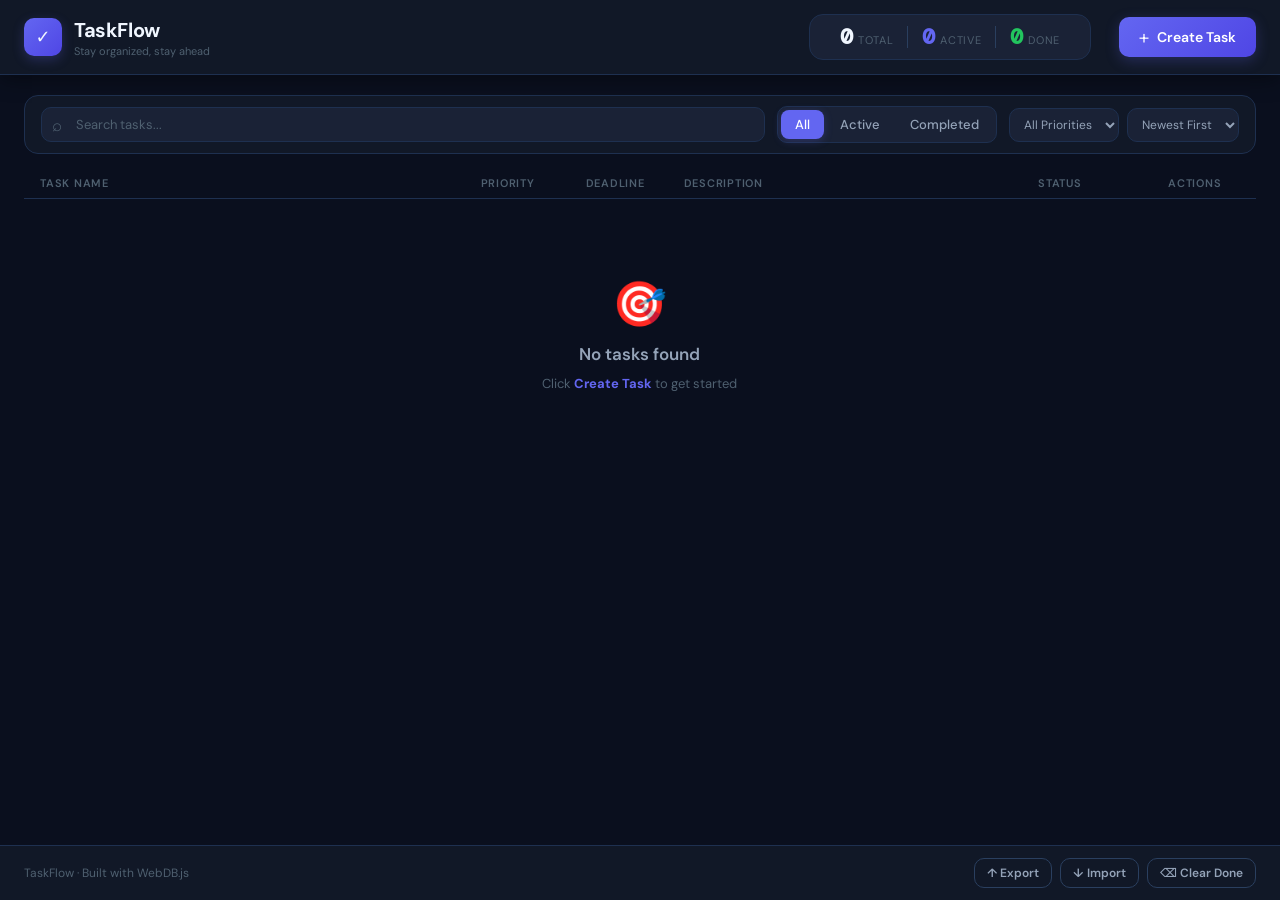
<file: index.html>
<!DOCTYPE html>
<html lang="en">
<head>
    <meta charset="UTF-8">
    <meta name="viewport" content="width=device-width, initial-scale=1.0">
    <meta name="description" content="TaskFlow - Modern TODO App">
    <title>TaskFlow</title>
    <link rel="preconnect" href="https://fonts.googleapis.com">
    <link href="https://fonts.googleapis.com/css2?family=DM+Sans:wght@300;400;500;600;700&family=DM+Mono:wght@400;500&display=swap" rel="stylesheet">
    <link rel="stylesheet" href="todo.css">
</head>
<body>

    <!-- ===================== HEADER ===================== -->
    <header class="header">
        <div class="header-inner">
            <div class="brand">
                <div class="brand-icon">✓</div>
                <div>
                    <h1 class="brand-name">TaskFlow</h1>
                    <p class="brand-sub">Stay organized, stay ahead</p>
                </div>
            </div>

            <div class="header-stats">
                <div class="stat-pill">
                    <span class="stat-num" id="totalTodos">0</span>
                    <span class="stat-lbl">Total</span>
                </div>
                <div class="stat-divider"></div>
                <div class="stat-pill">
                    <span class="stat-num accent-blue" id="activeTodos">0</span>
                    <span class="stat-lbl">Active</span>
                </div>
                <div class="stat-divider"></div>
                <div class="stat-pill">
                    <span class="stat-num accent-green" id="completedTodos">0</span>
                    <span class="stat-lbl">Done</span>
                </div>
            </div>

            <button class="btn-create" onclick="app.openCreateModal()">
                <span class="btn-create-icon">+</span>
                Create Task
            </button>
        </div>
    </header>

    <!-- ===================== MAIN ===================== -->
    <main class="main">

        <!-- Filter Bar -->
        <div class="filter-bar">
            <div class="search-wrap">
                <span class="search-icon">⌕</span>
                <input
                    type="text"
                    id="searchInput"
                    placeholder="Search tasks..."
                    class="search-input"
                    oninput="app.filterTodos()"
                >
            </div>

            <div class="filter-tabs">
                <button class="filter-tab active" data-filter="all" onclick="app.filterByStatus('all', this)">All</button>
                <button class="filter-tab" data-filter="active" onclick="app.filterByStatus('active', this)">Active</button>
                <button class="filter-tab" data-filter="completed" onclick="app.filterByStatus('completed', this)">Completed</button>
            </div>

            <div class="filter-selects">
                <select id="priorityFilter" class="filter-select" onchange="app.filterTodos()">
                    <option value="">All Priorities</option>
                    <option value="high">High</option>
                    <option value="medium">Medium</option>
                    <option value="low">Low</option>
                </select>
                <select id="sortSelect" class="filter-select" onchange="app.sortTodos(this.value)">
                    <option value="created">Newest First</option>
                    <option value="date">By Deadline</option>
                    <option value="priority">By Priority</option>
                    <option value="name">By Name</option>
                </select>
            </div>
        </div>

        <!-- Task Table -->
        <div class="task-table-wrap">
            <!-- Column Headers -->
            <div class="task-header-row">
                <div class="col-name">Task Name</div>
                <div class="col-priority">Priority</div>
                <div class="col-deadline">Deadline</div>
                <div class="col-desc">Description</div>
                <div class="col-status">Status</div>
                <div class="col-actions">Actions</div>
            </div>

            <!-- Task Rows -->
            <div id="todosList" class="task-list">
                <div class="empty-state">
                    <div class="empty-icon">🎯</div>
                    <h3>No tasks yet</h3>
                    <p>Click <strong>Create Task</strong> to get started</p>
                </div>
            </div>
        </div>

    </main>

    <!-- ===================== TASK MODAL ===================== -->
    <div id="modalOverlay" class="modal-overlay" onclick="app.closeModal()"></div>

    <div id="taskModal" class="modal">
        <div class="modal-header">
            <h2 id="modalHeading">✨ New Task</h2>
            <button class="modal-close-btn" onclick="app.closeModal()">×</button>
        </div>
        <div class="modal-body">
            <div class="form-group">
                <label class="form-label">Title <span class="required">*</span></label>
                <input type="text" id="modalTitleInput" class="form-input" placeholder="What needs to be done?">
            </div>
            <div class="form-group">
                <label class="form-label">Description</label>
                <textarea id="modalDesc" class="form-input form-textarea" rows="3" placeholder="Add more details..."></textarea>
            </div>
            <div class="form-row">
                <div class="form-group flex-1">
                    <label class="form-label">Due Date</label>
                    <input type="date" id="modalDueDate" class="form-input">
                </div>
                <div class="form-group flex-1">
                    <label class="form-label">Priority</label>
                    <select id="modalPriority" class="form-input">
                        <option value="low">🟢 Low</option>
                        <option value="medium" selected>🟡 Medium</option>
                        <option value="high">🔴 High</option>
                    </select>
                </div>
            </div>
            <div class="form-row">
                <div class="form-group flex-1">
                    <label class="form-label">Category</label>
                    <input type="text" id="modalCategory" class="form-input" placeholder="Work, Personal, etc.">
                </div>
                <div class="form-group flex-1">
                    <label class="form-label">Status</label>
                    <select id="modalStatus" class="form-input">
                        <option value="pending">⏳ Pending</option>
                        <option value="completed">✅ Completed</option>
                        <option value="extended">📅 Extended Deadline</option>
                    </select>
                </div>
            </div>
        </div>
        <div class="modal-footer">
            <button class="btn btn-ghost" onclick="app.closeModal()">Cancel</button>
            <button class="btn btn-save" onclick="app.saveModal()">
                <span id="modalSaveBtnText">➕ Create Task</span>
            </button>
        </div>
    </div>

    <!-- ===================== INLINE DROPDOWN ===================== -->
    <div id="inlineDropdown" class="inline-dropdown"></div>

    <!-- ===================== FOOTER ===================== -->
    <footer class="footer">
        <div class="footer-inner">
            <p class="footer-copy">TaskFlow · Built with WebDB.js</p>
            <div class="footer-actions">
                <button class="btn btn-ghost btn-sm" onclick="app.exportData()">↑ Export</button>
                <button class="btn btn-ghost btn-sm" onclick="document.getElementById('importFile').click()">↓ Import</button>
                <input type="file" id="importFile" accept=".json" style="display:none;" onchange="app.importData(event)">
                <button class="btn btn-ghost btn-sm danger" onclick="app.clearCompleted()">⌫ Clear Done</button>
            </div>
        </div>
    </footer>

    <script src="webdb.js"></script>
    <script src="todo.js"></script>
</body>
</html>
</file>
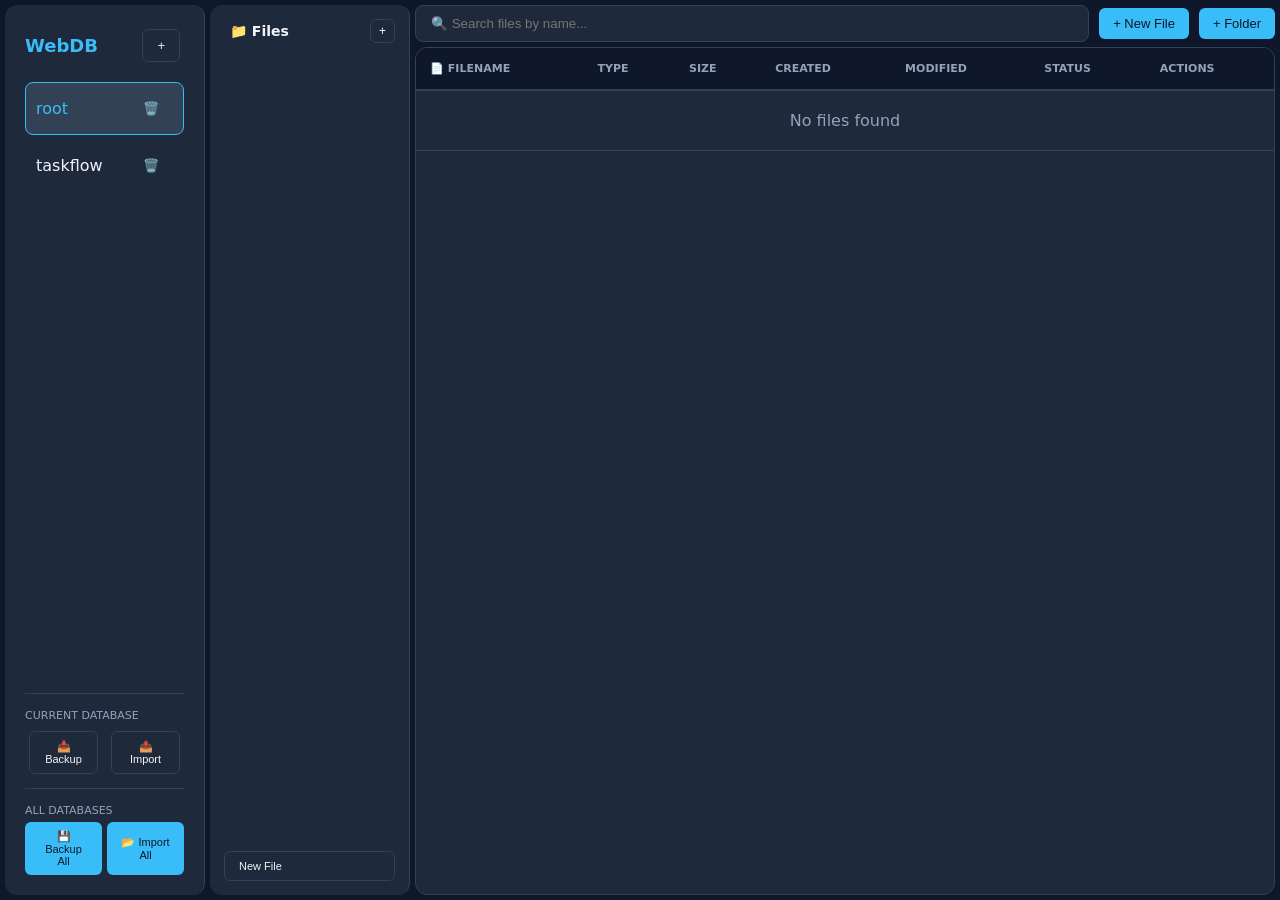
<file: webdb.html>
<!DOCTYPE html>
<html lang="en">
<head>
    <meta charset="UTF-8">
    <meta name="viewport" content="width=device-width, initial-scale=1.0">
    <meta name="description" content="WebDB Manager Pro - IndexedDB Management Tool">
    <title>WebDB Manager Pro</title>
    
    <!-- External Stylesheet -->
    <link rel="stylesheet" href="webdb.css">
</head>
<body>

    <!-- ========================================= -->
    <!-- SIDEBAR 1: DATABASE LIST -->
    <!-- ========================================= -->
    <div id="sidebar">
        <div class="sidebar-header">
            <h3>WebDB</h3>
            <button class="btn btn-outline" onclick="createNewDB()" title="Create new database">+</button>
        </div>
        <div id="db-list"></div>
        
        <!-- Single Database Backup -->
        <div style="border-top: 1px solid var(--border); padding-top: 10px; margin-top: 10px;">
            <p style="margin: 5px 0; font-size: 11px; color: var(--text-muted); text-transform: uppercase;">Current Database</p>
            <div style="display: flex; gap: 5px; flex-wrap: wrap;">
                <button class="btn btn-outline" style="flex:1; font-size: 11px;" onclick="handleDBExport()" title="Backup current database">📥 Backup</button>
                <button class="btn btn-outline" style="flex:1; font-size: 11px;" onclick="document.getElementById('importFile').click()" title="Restore single database">📤 Import</button>
                <input type="file" id="importFile" accept=".json" style="display:none;">
            </div>
        </div>
        
        <!-- All Databases Backup -->
        <div style="border-top: 1px solid var(--border); padding-top: 10px; margin-top: 10px;">
            <p style="margin: 5px 0; font-size: 11px; color: var(--text-muted); text-transform: uppercase;">All Databases</p>
            <div style="display: flex; gap: 5px; flex-wrap: wrap;">
                <button class="btn btn-primary" style="flex:1; font-size: 11px;" onclick="handleAllDBsExport()" title="Backup all databases to one file">💾 Backup All</button>
                <button class="btn btn-primary" style="flex:1; font-size: 11px;" onclick="document.getElementById('importAllFile').click()" title="Restore all databases from backup">📂 Import All</button>
                <input type="file" id="importAllFile" accept=".json" style="display:none;" onchange="handleAllDBsImport(event)">
            </div>
        </div>
    </div>

    <!-- ========================================= -->
    <!-- SIDEBAR 2: DIRECTORY/TREE VIEW -->
    <!-- ========================================= -->
    <div id="sidebar2">
        <div class="sidebar-header2">
            <h3 style="margin: 0; font-size: 14px;">📁 Files</h3>
            <button class="btn btn-outline" style="padding: 4px 8px; font-size: 12px;" onclick="createFolder()">+</button>
        </div>
        <div id="dir-list">
            <div id="tree"></div>
        </div>
        <div style="display: flex; gap: 5px; margin-top: 5px;">
            <button class="btn btn-outline" style="flex:1; font-size: 11px;" onclick="createNewFile()">New File</button>
        </div>
    </div>

    <!-- ========================================= -->
    <!-- MAIN CONTENT AREA -->
    <!-- ========================================= -->
    <div id="main">
        <!-- Toolbar -->
        <div class="toolbar">
            <input type="text" id="search-input" placeholder="🔍 Search files by name...">
            <button class="btn btn-primary" onclick="createNewFile()">+ New File</button>
            <button class="btn btn-primary" onclick="createFolder()">+ Folder</button>
        </div>

        <!-- File Table Container -->
        <div class="table-container">
            <table>
                <thead>
                    <tr>
                        <th>📄 Filename</th>
                        <th>Type</th>
                        <th>Size</th>
                        <th>Created</th>
                        <th>Modified</th>
                        <th>Status</th>
                        <th>Actions</th>
                    </tr>
                </thead>
                <tbody id="file-table">
                    <tr>
                        <td colspan="7" style="text-align: center; color: var(--text-muted); padding: 40px;">
                            Select a database to view files
                        </td>
                    </tr>
                </tbody>
            </table>
        </div>
    </div>

    <!-- ========================================= -->
    <!-- CONTEXT MENU -->
    <!-- ========================================= -->
    <div id="menu" class="context-menu"></div>

    <!-- ========================================= -->
    <!-- EDITOR MODAL -->
    <!-- ========================================= -->
    <div id="modal-overlay" class="overlay"></div>
    <div id="edit-modal" class="modal">
        <div class="modal-header">
            <h2 id="modal-title">Edit File</h2>
            <button class="btn btn-outline" onclick="closeModal()" title="Close editor">✕</button>
        </div>
        <div class="modal-body">
            <textarea 
                id="modal-content" 
                placeholder="File content goes here..."
                spellcheck="false">
            </textarea>
        </div>
        <div class="modal-footer">
            <span id="change-indicator">● Unsaved changes</span>
            <button class="btn btn-outline" onclick="closeModal()">Cancel</button>
            <button class="btn btn-primary" id="save-file-btn" onclick="handleSave()">💾 Save</button>
        </div>
    </div>

    <!-- ========================================= -->
    <!-- SCRIPTS -->
    <!-- ========================================= -->
    <script src="webdb.js"></script>

</body>
</html>
</file>
<file: todo.css>
/* =========================================
   TaskFlow — Redesigned Stylesheet
   DM Sans · Dark · Row-based layout
   ========================================= */

/* ===== TOKENS ===== */
:root {
    --indigo:        #6366f1;
    --indigo-dark:   #4f46e5;
    --indigo-dim:    rgba(99,102,241,.12);
    --indigo-glow:   rgba(99,102,241,.25);

    --green:         #22c55e;
    --green-dim:     rgba(34,197,94,.12);
    --amber:         #f59e0b;
    --amber-dim:     rgba(245,158,11,.12);
    --red:           #ef4444;
    --red-dim:       rgba(239,68,68,.12);
    --sky:           #38bdf8;
    --sky-dim:       rgba(56,189,248,.12);

    --bg0:   #0a0f1e;   /* page bg */
    --bg1:   #111827;   /* card / header */
    --bg2:   #1a2236;   /* elevated surfaces */
    --bg3:   #1f2d45;   /* hover / input bg */

    --border:  #1e3050;
    --border2: #2a3f5f;

    --text1:  #f0f6ff;
    --text2:  #94a3b8;
    --text3:  #4f6070;

    --radius-sm:  6px;
    --radius-md:  10px;
    --radius-lg:  14px;
    --radius-xl:  20px;

    --font-sans: 'DM Sans', 'Segoe UI', system-ui, sans-serif;
    --font-mono: 'DM Mono', monospace;

    --shadow-sm:  0 2px 8px rgba(0,0,0,.4);
    --shadow-md:  0 8px 24px rgba(0,0,0,.5);
    --shadow-lg:  0 20px 60px rgba(0,0,0,.6);
}

/* ===== RESET ===== */
*, *::before, *::after { box-sizing: border-box; margin: 0; padding: 0; }
html, body { height: 100%; }

body {
    font-family: var(--font-sans);
    background: var(--bg0);
    color: var(--text1);
    display: flex;
    flex-direction: column;
    min-height: 100vh;
    font-size: 14px;
    -webkit-font-smoothing: antialiased;
}

/* ===== HEADER ===== */
.header {
    background: var(--bg1);
    border-bottom: 1px solid var(--border);
    position: sticky;
    top: 0;
    z-index: 100;
    box-shadow: 0 4px 20px rgba(0,0,0,.4);
}

.header-inner {
    max-width: 1400px;
    margin: 0 auto;
    padding: 14px 24px;
    display: flex;
    align-items: center;
    gap: 28px;
}

/* Brand */
.brand {
    display: flex;
    align-items: center;
    gap: 12px;
    flex-shrink: 0;
}

.brand-icon {
    width: 38px;
    height: 38px;
    background: linear-gradient(135deg, var(--indigo), var(--indigo-dark));
    border-radius: var(--radius-md);
    display: flex;
    align-items: center;
    justify-content: center;
    font-size: 18px;
    font-weight: 700;
    box-shadow: 0 4px 12px var(--indigo-glow);
}

.brand-name {
    font-size: 20px;
    font-weight: 700;
    letter-spacing: -.4px;
    color: var(--text1);
}

.brand-sub {
    font-size: 11px;
    color: var(--text3);
    margin-top: 1px;
}

/* Stats */
.header-stats {
    display: flex;
    align-items: center;
    gap: 0;
    background: var(--bg2);
    border: 1px solid var(--border);
    border-radius: var(--radius-lg);
    padding: 0 16px;
    height: 46px;
    margin-left: auto;
}

.stat-pill {
    display: flex;
    align-items: baseline;
    gap: 5px;
    padding: 0 14px;
}

.stat-num {
    font-size: 22px;
    font-weight: 700;
    font-variant-numeric: tabular-nums;
    color: var(--text1);
    font-family: var(--font-mono);
    line-height: 1;
}

.stat-num.accent-blue  { color: var(--indigo); }
.stat-num.accent-green { color: var(--green); }

.stat-lbl {
    font-size: 11px;
    text-transform: uppercase;
    letter-spacing: .06em;
    color: var(--text3);
}

.stat-divider {
    width: 1px;
    height: 22px;
    background: var(--border2);
}

/* Create button */
.btn-create {
    display: flex;
    align-items: center;
    gap: 8px;
    padding: 10px 20px;
    background: linear-gradient(135deg, var(--indigo), var(--indigo-dark));
    color: #fff;
    border: none;
    border-radius: var(--radius-md);
    font-family: var(--font-sans);
    font-size: 14px;
    font-weight: 600;
    cursor: pointer;
    transition: all .2s;
    white-space: nowrap;
    flex-shrink: 0;
    box-shadow: 0 4px 14px var(--indigo-glow);
}

.btn-create:hover {
    transform: translateY(-1px);
    box-shadow: 0 6px 20px var(--indigo-glow);
    background: linear-gradient(135deg, #7577f3, var(--indigo));
}

.btn-create-icon {
    font-size: 20px;
    line-height: 1;
    font-weight: 300;
}

/* ===== MAIN ===== */
.main {
    flex: 1;
    max-width: 1400px;
    width: 100%;
    margin: 0 auto;
    padding: 20px 24px;
    display: flex;
    flex-direction: column;
    gap: 14px;
}

/* ===== FILTER BAR ===== */
.filter-bar {
    display: flex;
    align-items: center;
    gap: 12px;
    background: var(--bg1);
    border: 1px solid var(--border);
    border-radius: var(--radius-lg);
    padding: 10px 16px;
    flex-wrap: wrap;
}

.search-wrap {
    position: relative;
    flex: 1;
    min-width: 180px;
}

.search-icon {
    position: absolute;
    left: 11px;
    top: 50%;
    transform: translateY(-50%);
    color: var(--text3);
    font-size: 17px;
    pointer-events: none;
}

.search-input {
    width: 100%;
    background: var(--bg2);
    border: 1px solid var(--border);
    color: var(--text1);
    padding: 8px 12px 8px 34px;
    border-radius: var(--radius-md);
    font-family: var(--font-sans);
    font-size: 13px;
    transition: border-color .2s;
}

.search-input:focus {
    outline: none;
    border-color: var(--indigo);
    background: var(--bg3);
}

.search-input::placeholder { color: var(--text3); }

/* Filter tabs */
.filter-tabs {
    display: flex;
    background: var(--bg2);
    border: 1px solid var(--border);
    border-radius: var(--radius-md);
    padding: 3px;
    gap: 2px;
    flex-shrink: 0;
}

.filter-tab {
    padding: 6px 14px;
    border: none;
    background: transparent;
    color: var(--text2);
    border-radius: calc(var(--radius-md) - 2px);
    font-family: var(--font-sans);
    font-size: 13px;
    font-weight: 500;
    cursor: pointer;
    transition: all .15s;
    white-space: nowrap;
}

.filter-tab:hover { color: var(--text1); }

.filter-tab.active {
    background: var(--indigo);
    color: #fff;
    box-shadow: 0 2px 8px var(--indigo-glow);
}

/* Filter selects */
.filter-selects {
    display: flex;
    gap: 8px;
    flex-shrink: 0;
}

.filter-select {
    background: var(--bg2);
    border: 1px solid var(--border);
    color: var(--text2);
    padding: 7px 10px;
    border-radius: var(--radius-md);
    font-family: var(--font-sans);
    font-size: 12px;
    cursor: pointer;
    transition: border-color .2s;
}

.filter-select:hover,
.filter-select:focus {
    outline: none;
    border-color: var(--indigo);
    color: var(--text1);
}

/* ===== TASK TABLE ===== */
.task-table-wrap {
    flex: 1;
    display: flex;
    flex-direction: column;
    gap: 6px;
    overflow: hidden;
}

/* Column grid:
   name (2fr) | priority (95px) | deadline (88px) | desc (1.6fr) | status (120px) | actions (72px) */
.col-grid {
    display: grid;
    grid-template-columns: 2fr 95px 88px 1.6fr 120px 72px;
    align-items: center;
    gap: 10px;
}

.task-header-row {
    display: grid;
    grid-template-columns: 2fr 95px 88px 1.6fr 120px 72px;
    align-items: center;
    gap: 10px;
    padding: 8px 16px;
    font-size: 11px;
    font-weight: 600;
    text-transform: uppercase;
    letter-spacing: .07em;
    color: var(--text3);
    border-bottom: 1px solid var(--border);
}

.task-list {
    display: flex;
    flex-direction: column;
    gap: 5px;
    overflow-y: auto;
    padding-right: 2px;
    max-height: calc(100vh - 280px);
}

.task-list::-webkit-scrollbar { width: 4px; }
.task-list::-webkit-scrollbar-track { background: transparent; }
.task-list::-webkit-scrollbar-thumb { background: var(--border2); border-radius: 2px; }

/* ===== TASK ROW ===== */
.task-row {
    display: grid;
    grid-template-columns: 2fr 95px 88px 1.6fr 120px 72px;
    align-items: center;
    gap: 10px;
    padding: 11px 16px;
    background: var(--bg1);
    border: 1px solid var(--border);
    border-radius: var(--radius-md);
    transition: all .18s;
    animation: rowIn .25s ease-out both;
    position: relative;
    overflow: visible;
}

@keyframes rowIn {
    from { opacity: 0; transform: translateY(-6px); }
    to   { opacity: 1; transform: translateY(0); }
}

.task-row::before {
    content: '';
    position: absolute;
    left: 0;
    top: 0;
    bottom: 0;
    width: 3px;
    border-radius: var(--radius-md) 0 0 var(--radius-md);
    background: var(--indigo);
    opacity: .5;
    transition: opacity .2s;
}

.task-row:hover {
    border-color: var(--border2);
    background: var(--bg2);
    box-shadow: var(--shadow-sm);
}

.task-row:hover::before { opacity: 1; }

/* Completed row */
.task-row.row-completed {
    opacity: .6;
}
.task-row.row-completed::before { background: var(--green); }
.task-row.row-completed .col-name-text {
    text-decoration: line-through;
    color: var(--text2);
}

/* Extended row */
.task-row.row-extended::before { background: var(--amber); }

/* ===== COLUMNS ===== */

/* Task name */
.col-name-text {
    font-size: 14px;
    font-weight: 500;
    color: var(--text1);
    white-space: nowrap;
    overflow: hidden;
    text-overflow: ellipsis;
}

/* Priority chip */
.chip {
    display: inline-flex;
    align-items: center;
    gap: 5px;
    padding: 4px 10px;
    border-radius: 20px;
    font-size: 11px;
    font-weight: 600;
    cursor: pointer;
    user-select: none;
    transition: all .15s;
    white-space: nowrap;
    letter-spacing: .02em;
}

.chip:hover {
    filter: brightness(1.2);
    transform: scale(1.04);
}

.chip-caret {
    font-size: 8px;
    opacity: .7;
    margin-left: 1px;
}

/* Priority colors */
.chip-high   { background: var(--red-dim);   color: #f87171; }
.chip-medium { background: var(--amber-dim); color: #fbbf24; }
.chip-low    { background: var(--green-dim); color: #4ade80; }

/* Status colors */
.chip-pending   { background: var(--indigo-dim); color: #a5b4fc; }
.chip-completed { background: var(--green-dim);  color: #4ade80; }
.chip-extended  { background: var(--amber-dim);  color: #fbbf24; }

/* Deadline */
.col-deadline-text {
    font-size: 12px;
    font-family: var(--font-mono);
    color: var(--text2);
    white-space: nowrap;
}

.col-deadline-text.overdue { color: var(--red); }
.col-deadline-text.today   { color: var(--amber); }
.col-deadline-text.empty   { color: var(--text3); }

/* Description */
.col-desc-text {
    font-size: 12px;
    color: var(--text3);
    white-space: nowrap;
    overflow: hidden;
    text-overflow: ellipsis;
}

/* Actions */
.col-actions-wrap {
    display: flex;
    gap: 4px;
    justify-content: flex-end;
    opacity: 0;
    transition: opacity .15s;
}

.task-row:hover .col-actions-wrap { opacity: 1; }

.icon-btn {
    width: 28px;
    height: 28px;
    display: flex;
    align-items: center;
    justify-content: center;
    background: transparent;
    border: 1px solid transparent;
    border-radius: var(--radius-sm);
    color: var(--text3);
    cursor: pointer;
    font-size: 13px;
    transition: all .15s;
}

.icon-btn:hover {
    background: var(--bg3);
    border-color: var(--border2);
    color: var(--text1);
}

.icon-btn.danger:hover {
    background: var(--red-dim);
    border-color: rgba(239,68,68,.2);
    color: var(--red);
}

/* ===== EMPTY STATE ===== */
.empty-state {
    display: flex;
    flex-direction: column;
    align-items: center;
    justify-content: center;
    padding: 70px 20px;
    text-align: center;
    color: var(--text3);
    gap: 10px;
}

.empty-icon { font-size: 44px; }
.empty-state h3 { font-size: 17px; color: var(--text2); font-weight: 600; }
.empty-state p { font-size: 13px; }
.empty-state strong { color: var(--indigo); }

/* ===== MODAL ===== */
.modal-overlay {
    position: fixed;
    inset: 0;
    background: rgba(0,0,0,.6);
    backdrop-filter: blur(4px);
    z-index: 900;
    display: none;
    opacity: 0;
    transition: opacity .25s;
}

.modal-overlay.active {
    display: block;
    opacity: 1;
}

.modal {
    position: fixed;
    top: 50%;
    left: 50%;
    transform: translate(-50%, -46%) scale(.97);
    background: var(--bg1);
    border: 1px solid var(--border2);
    border-radius: var(--radius-xl);
    width: 92%;
    max-width: 520px;
    z-index: 1000;
    display: none;
    opacity: 0;
    transition: all .25s cubic-bezier(.34,1.36,.64,1);
    box-shadow: var(--shadow-lg);
}

.modal.active {
    display: flex;
    flex-direction: column;
    opacity: 1;
    transform: translate(-50%, -50%) scale(1);
}

.modal-header {
    display: flex;
    justify-content: space-between;
    align-items: center;
    padding: 20px 24px 16px;
    border-bottom: 1px solid var(--border);
}

.modal-header h2 {
    font-size: 17px;
    font-weight: 700;
    letter-spacing: -.2px;
}

.modal-close-btn {
    width: 30px;
    height: 30px;
    background: var(--bg2);
    border: 1px solid var(--border);
    border-radius: var(--radius-sm);
    color: var(--text2);
    font-size: 18px;
    cursor: pointer;
    display: flex;
    align-items: center;
    justify-content: center;
    transition: all .15s;
    line-height: 1;
}

.modal-close-btn:hover { color: var(--text1); background: var(--bg3); }

.modal-body {
    padding: 20px 24px;
    display: flex;
    flex-direction: column;
    gap: 14px;
    overflow-y: auto;
    max-height: 70vh;
}

.modal-footer {
    display: flex;
    justify-content: flex-end;
    gap: 10px;
    padding: 16px 24px;
    border-top: 1px solid var(--border);
}

/* ===== FORM ELEMENTS ===== */
.form-group { display: flex; flex-direction: column; gap: 6px; }

.form-label {
    font-size: 11px;
    font-weight: 600;
    text-transform: uppercase;
    letter-spacing: .07em;
    color: var(--text3);
}

.required { color: var(--red); }

.form-input {
    width: 100%;
    background: var(--bg2);
    border: 1px solid var(--border);
    color: var(--text1);
    padding: 10px 13px;
    border-radius: var(--radius-md);
    font-family: var(--font-sans);
    font-size: 13px;
    transition: all .18s;
}

.form-input:focus {
    outline: none;
    border-color: var(--indigo);
    background: var(--bg3);
    box-shadow: 0 0 0 3px var(--indigo-dim);
}

.form-input::placeholder { color: var(--text3); }

.form-textarea {
    resize: vertical;
    min-height: 80px;
    line-height: 1.5;
}

.form-row {
    display: flex;
    gap: 12px;
}

.flex-1 { flex: 1; }

/* ===== BUTTONS ===== */
.btn {
    padding: 9px 18px;
    border-radius: var(--radius-md);
    font-family: var(--font-sans);
    font-size: 13px;
    font-weight: 600;
    cursor: pointer;
    transition: all .18s;
    display: inline-flex;
    align-items: center;
    gap: 6px;
    border: 1px solid transparent;
    white-space: nowrap;
}

.btn-ghost {
    background: transparent;
    border-color: var(--border2);
    color: var(--text2);
}
.btn-ghost:hover {
    background: var(--bg3);
    color: var(--text1);
    border-color: var(--border2);
}
.btn-ghost.danger:hover {
    background: var(--red-dim);
    color: var(--red);
    border-color: transparent;
}

.btn-save {
    background: linear-gradient(135deg, var(--indigo), var(--indigo-dark));
    color: #fff;
    border-color: transparent;
    box-shadow: 0 4px 12px var(--indigo-glow);
}
.btn-save:hover {
    transform: translateY(-1px);
    box-shadow: 0 6px 18px var(--indigo-glow);
}

.btn-sm { padding: 6px 12px; font-size: 12px; }

/* ===== INLINE DROPDOWN ===== */
.inline-dropdown {
    position: fixed;
    background: var(--bg2);
    border: 1px solid var(--border2);
    border-radius: var(--radius-md);
    box-shadow: var(--shadow-md);
    z-index: 9999;
    min-width: 148px;
    display: none;
    overflow: hidden;
    animation: ddIn .12s ease-out both;
}

@keyframes ddIn {
    from { opacity: 0; transform: translateY(-4px) scale(.97); }
    to   { opacity: 1; transform: translateY(0) scale(1); }
}

.dd-option {
    padding: 9px 14px;
    font-size: 13px;
    cursor: pointer;
    transition: background .12s;
    color: var(--text1);
    display: flex;
    align-items: center;
    gap: 8px;
}

.dd-option:hover { background: var(--bg3); }
.dd-option.active { color: var(--indigo); background: var(--indigo-dim); }

.dd-divider {
    height: 1px;
    background: var(--border);
    margin: 2px 0;
}

/* ===== FOOTER ===== */
.footer {
    background: var(--bg1);
    border-top: 1px solid var(--border);
    padding: 12px 24px;
    flex-shrink: 0;
}

.footer-inner {
    max-width: 1400px;
    margin: 0 auto;
    display: flex;
    justify-content: space-between;
    align-items: center;
    gap: 16px;
}

.footer-copy { font-size: 12px; color: var(--text3); }

.footer-actions { display: flex; gap: 8px; }

/* ===== RESPONSIVE ===== */
@media (max-width: 1100px) {
    .task-header-row,
    .task-row {
        grid-template-columns: 1.6fr 95px 85px 0 120px 60px;
    }
    .col-desc { display: none; }
}

@media (max-width: 800px) {
    .header-inner { flex-wrap: wrap; gap: 12px; }
    .header-stats { margin-left: 0; order: 3; width: 100%; justify-content: center; }
    .btn-create { margin-left: auto; }

    .filter-bar { flex-direction: column; align-items: stretch; }
    .filter-tabs, .filter-selects { width: 100%; }
    .filter-selects { display: grid; grid-template-columns: 1fr 1fr; }

    .task-header-row,
    .task-row {
        grid-template-columns: 1fr 90px 0 0 100px 56px;
    }
    .col-deadline, .col-desc { display: none; }
    .task-header-row .col-deadline,
    .task-header-row .col-desc { display: none; }

    .col-actions-wrap { opacity: 1; }
}

@media (max-width: 480px) {
    .main { padding: 12px 12px; }
    .header-inner { padding: 12px; }
    .task-header-row { display: none; }
    .task-row {
        grid-template-columns: 1fr 90px 0 0 100px 52px;
    }
}

/* ===== SCROLLBAR ===== */
::-webkit-scrollbar { width: 6px; height: 6px; }
::-webkit-scrollbar-track { background: transparent; }
::-webkit-scrollbar-thumb { background: var(--border2); border-radius: 3px; }
::-webkit-scrollbar-thumb:hover { background: var(--indigo); }

/* ===== UTILITY ===== */
.hidden { display: none !important; }
</file>
<file: webdb.css>
/* ========================================= */
/* WebDB Manager Pro - Stylesheet */
/* ========================================= */

:root {
    --bg: #0f172a;
    --panel: #1e293b;
    --accent: #38bdf8;
    --text: #f1f5f9;
    --text-muted: #94a3b8;
    --danger: #ef4444;
    --border: #334155;
    --success: #22c55e;
    --warning: #f59e0b;
}

* {
    box-sizing: border-box;
}

body {
    font-family: 'Inter', system-ui, sans-serif;
    background: var(--bg);
    color: var(--text);
    display: flex;
    height: 100vh;
    margin: 0;
    overflow: hidden;
    transition: all 0.3s ease;
}

/* ========================================= */
/* SIDEBAR 1 - DATABASE LIST */
/* ========================================= */

#sidebar {
    flex: 0 0 200px;
    background: var(--panel);
    margin: 5px 0 5px 5px;
    border-radius: 12px;
    border-right: 1px solid var(--border);
    padding: 20px;
    display: flex;
    flex-direction: column;
}

.sidebar-header {
    display: flex;
    justify-content: space-between;
    align-items: center;
    margin-bottom: 12px;
}

.sidebar-header h3 {
    margin: 0;
    font-size: 18px;
    color: var(--accent);
}

#db-list {
    flex: 1;
    overflow-y: auto;
    scrollbar-width: none;
}

#db-list::-webkit-scrollbar {
    display: none;
}

.db-row {
    display: flex;
    justify-content: space-between;
    align-items: center;
    padding: 10px;
    margin: 4px 0;
    border-radius: 8px;
    cursor: pointer;
    transition: 0.2s;
    border: 1px solid transparent;
}

.db-row:hover {
    background: #334155;
}

.db-active {
    background: #334155;
    border-color: var(--accent);
    color: var(--accent);
}

/* ========================================= */
/* SIDEBAR 2 - DIRECTORY/TREE */
/* ========================================= */

#sidebar2 {
    flex: 0 0 200px;
    background: var(--panel);
    margin: 5px 0 5px 5px;
    border-radius: 12px;
    border-right: 1px solid var(--border);
    padding: 10px;
    display: flex;
    flex-direction: column;
}

.sidebar-header2 {
    display: flex;
    justify-content: space-between;
    padding-left: 10px;
    align-items: center;
    margin-bottom: 12px;
}

#dir-list {
    flex: 1;
    overflow-y: auto;
    scrollbar-width: none;
}

#dir-list::-webkit-scrollbar {
    display: none;
}

#tree {
    flex: 1;
    overflow: auto;
    padding: 10px;
}

.tree-item {
    padding: 6px;
    border-radius: 6px;
    cursor: pointer;
    user-select: none;
    margin: 2px 0;
    transition: 0.15s;
}

.tree-item:hover {
    background: #334155;
}

.folder::before {
    content: "📁 ";
}

.file::before {
    content: "📄 ";
}

.drag-over {
    background: #475569 !important;
}

.collapsed > .children {
    display: none;
}

.context-menu {
    position: fixed;
    background: var(--panel);
    border: 1px solid var(--border);
    border-radius: 6px;
    display: none;
    z-index: 999;
    box-shadow: 0 4px 12px rgba(0, 0, 0, 0.5);
}

.context-menu div {
    padding: 8px 12px;
    cursor: pointer;
    transition: 0.1s;
    white-space: nowrap;
}

.context-menu div:hover {
    background: #334155;
}

/* ========================================= */
/* MAIN CONTENT AREA */
/* ========================================= */

#main {
    flex: 1;
    display: flex;
    flex-direction: column;
    padding: 5px;
    overflow: hidden;
}

.toolbar {
    display: flex;
    gap: 10px;
    margin-bottom: 5px;
    align-items: center;
}

#search-input {
    flex: 1;
    background: var(--panel);
    border: 1px solid var(--border);
    color: white;
    padding: 10px 15px;
    border-radius: 8px;
    outline: none;
    transition: 0.2s;
}

#search-input:focus {
    border-color: var(--accent);
    box-shadow: 0 0 10px rgba(56, 189, 248, 0.2);
}

/* ========================================= */
/* TABLE STYLES */
/* ========================================= */

.table-container {
    flex: 1;
    overflow-y: auto;
    overflow-x: auto;
    background: var(--panel);
    border-radius: 12px;
    border: 1px solid var(--border);
    scrollbar-width: thin;
    scrollbar-color: var(--border) transparent;
}

.table-container::-webkit-scrollbar {
    width: 8px;
    height: 8px;
}

.table-container::-webkit-scrollbar-track {
    background: transparent;
}

.table-container::-webkit-scrollbar-thumb {
    background: var(--border);
    border-radius: 4px;
}

.table-container::-webkit-scrollbar-thumb:hover {
    background: #475569;
}

table {
    width: 100%;
    border-collapse: collapse;
    min-width: 600px;
}

thead {
    position: sticky;
    top: 0;
    z-index: 10;
}

th {
    background: #0f172a;
    padding: 14px;
    border-bottom: 2px solid var(--border);
    font-size: 11px;
    text-transform: uppercase;
    color: var(--text-muted);
    font-weight: 600;
    text-align: left;
}

td {
    padding: 14px;
    border-bottom: 1px solid var(--border);
    text-align: left;
}

tbody tr {
    transition: 0.15s;
}

tbody tr:hover {
    background: #232f45;
}

/* Table data formatting */
.cell-name {
    font-weight: 500;
    color: var(--accent);
}

.cell-type {
    color: var(--text-muted);
    font-family: monospace;
    font-size: 12px;
}

.cell-size {
    color: var(--text-muted);
    font-family: monospace;
    font-size: 12px;
}

.cell-date {
    color: var(--text-muted);
    font-size: 12px;
}

.cell-status {
    display: inline-block;
    padding: 2px 8px;
    border-radius: 4px;
    font-size: 11px;
    font-weight: 600;
}

.cell-status.file {
    background: rgba(56, 189, 248, 0.15);
    color: var(--accent);
}

.cell-status.folder {
    background: rgba(168, 85, 247, 0.15);
    color: #a855f7;
}

/* ========================================= */
/* BUTTONS */
/* ========================================= */

.btn {
    cursor: pointer;
    padding: 8px 14px;
    border-radius: 6px;
    border: none;
    font-weight: 500;
    font-size: 13px;
    transition: 0.2s;
    display: inline-flex;
    align-items: center;
    gap: 6px;
}

.btn:hover {
    transform: translateY(-1px);
    box-shadow: 0 2px 8px rgba(0, 0, 0, 0.3);
}

.btn-primary {
    background: var(--accent);
    color: #0f172a;
}

.btn-primary:hover {
    background: #0ea5e9;
}

.btn-outline {
    background: transparent;
    margin: 4px;
    border: 1px solid var(--border);
    color: var(--text);
}

.btn-outline:hover {
    border-color: var(--accent);
    color: var(--accent);
}

.btn-danger {
    background: var(--danger);
    color: white;
}

.btn-danger:hover {
    background: #dc2626;
}

.btn-danger-text {
    color: var(--danger);
    background: transparent;
}

.btn-danger-text:hover {
    background: rgba(239, 68, 68, 0.1);
}

.btn:disabled {
    opacity: 0.4;
    cursor: not-allowed;
}

/* ========================================= */
/* MODAL & OVERLAY */
/* ========================================= */

.overlay {
    position: fixed;
    inset: 0;
    background: rgba(0, 0, 0, 0.7);
    backdrop-filter: blur(2px);
    display: none;
    z-index: 100;
}

.overlay.active {
    display: block;
}

.modal {
    position: fixed;
    top: 50%;
    left: 50%;
    transform: translate(-50%, -50%);
    background: var(--panel);
    padding: 20px;
    border-radius: 12px;
    border: 1px solid var(--border);
    width: 90%;
    max-width: 1000px;
    z-index: 101;
    display: none;
    box-shadow: 0 10px 40px rgba(0, 0, 0, 0.5);
    max-height: 90vh;
    overflow-y: auto;
}

.modal.active {
    display: block;
}

.modal-header {
    display: flex;
    justify-content: space-between;
    align-items: center;
    margin-bottom: 15px;
    border-bottom: 1px solid var(--border);
    padding-bottom: 10px;
}

.modal-header h2 {
    margin: 0;
    font-size: 18px;
}

.modal-body {
    margin: 15px 0;
}

.modal-footer {
    display: flex;
    gap: 10px;
    margin-top: 15px;
    border-top: 1px solid var(--border);
    padding-top: 15px;
    justify-content: flex-end;
}

textarea {
    width: 100%;
    height: 60vh;
    background: #0f172a;
    color: #38bdf8;
    border: 2px solid var(--border);
    border-radius: 8px;
    padding: 10px;
    font-family: 'Monaco', 'Courier New', monospace;
    font-size: 14px;
    outline: none;
    margin: 5px 0;
    resize: none;
    overflow: auto;
    scrollbar-width: thin;
    scrollbar-color: var(--border) transparent;
}

textarea::-webkit-scrollbar {
    width: 8px;
}

textarea::-webkit-scrollbar-track {
    background: transparent;
}

textarea::-webkit-scrollbar-thumb {
    background: var(--border);
    border-radius: 4px;
}

textarea:focus {
    border-color: var(--accent);
    box-shadow: 0 0 10px rgba(56, 189, 248, 0.2);
}

#change-indicator {
    font-size: 12px;
    color: var(--success);
    display: none;
    font-weight: bold;
    margin-left: auto;
}

/* ========================================= */
/* RESPONSIVE DESIGN */
/* ========================================= */

/* Tablets and smaller screens */
@media (max-width: 900px) {
    body {
        flex-direction: column;
    }

    #sidebar,
    #sidebar2 {
        flex: none;
        width: 100%;
        margin: 0;
        border-radius: 0;
        border-right: none;
        border-bottom: 1px solid var(--border);
    }

    #sidebar {
        padding: 10px;
    }

    #db-list {
        display: flex;
        gap: 10px;
        overflow-x: auto;
        overflow-y: hidden;
    }

    .db-row {
        flex: 0 0 auto;
        margin: 0;
        padding: 6px 12px;
    }

    #sidebar2 {
        max-height: 25vh;
    }

    .toolbar {
        flex-wrap: wrap;
    }

    #search-input {
        flex: 1 1 100%;
        margin-bottom: 5px;
    }

    th,
    td {
        padding: 10px;
    }
}

/* Mobile phones */
@media (max-width: 480px) {
    .btn {
        padding: 6px 10px;
        font-size: 12px;
    }

    th,
    td {
        padding: 8px;
    }

    .modal {
        width: 95%;
        max-width: 100%;
    }

    textarea {
        height: 50vh;
        font-size: 12px;
    }
}

/* ========================================= */
/* UTILITY CLASSES */
/* ========================================= */

.hidden {
    display: none !important;
}

.text-center {
    text-align: center;
}

.text-right {
    text-align: right;
}

.mb-10 {
    margin-bottom: 10px;
}

.gap-10 {
    gap: 10px;
}

.flex-wrap {
    flex-wrap: wrap;
}

.flex {
    display: flex;
}
</file>
